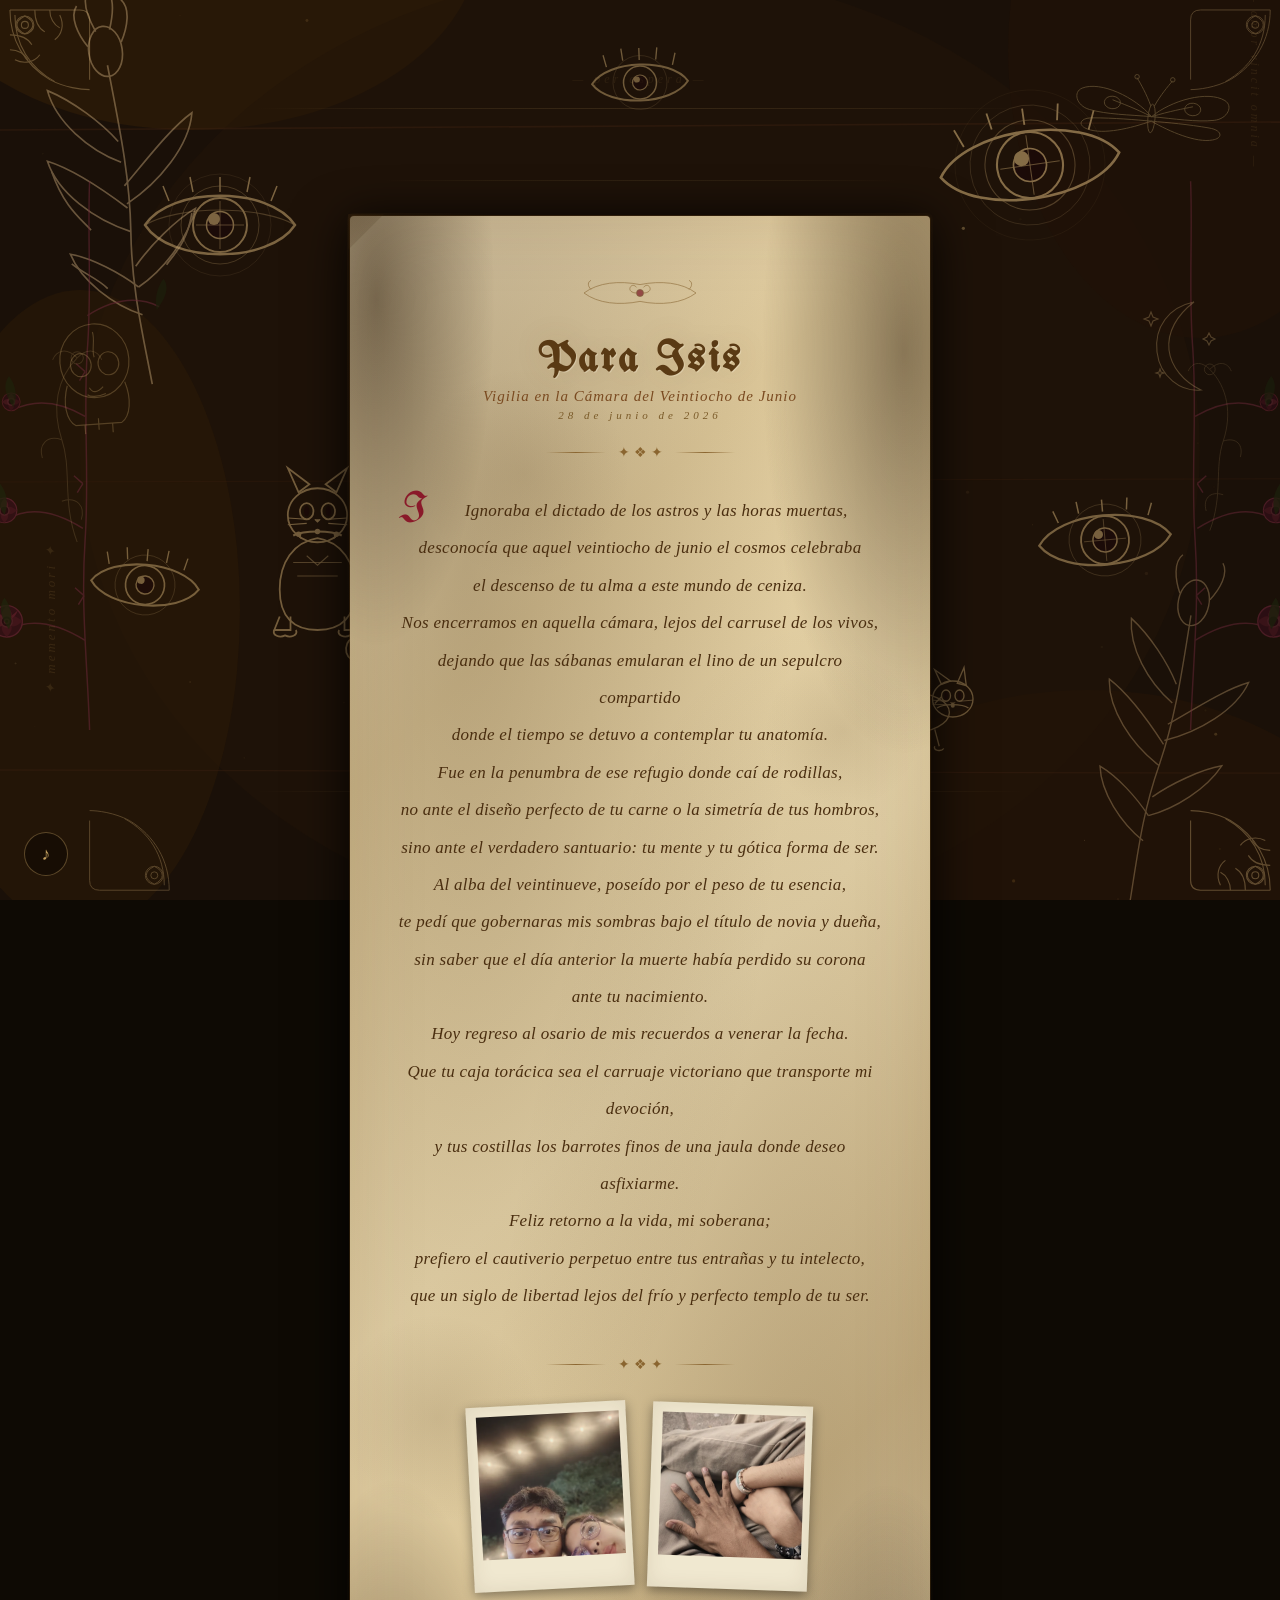
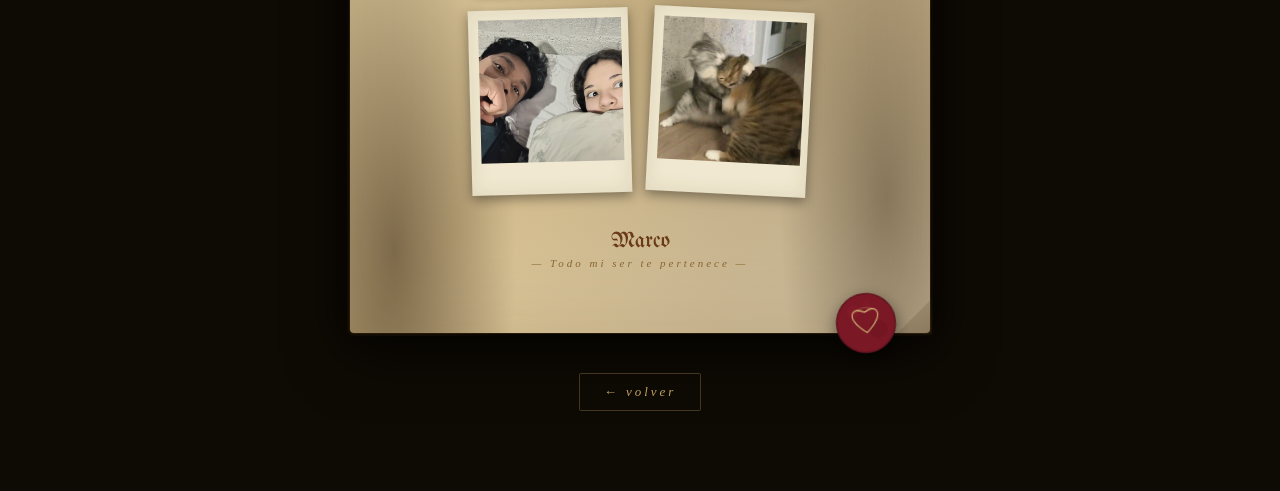
<file: poema.html>
<!DOCTYPE html>
<html lang="es">
<head>
  <meta charset="UTF-8">
  <meta name="viewport" content="width=device-width, initial-scale=1.0">
  <title>Para Isis</title>
  <link rel="stylesheet" href="style.css">
  <link href="https://fonts.googleapis.com/css2?family=UnifrakturMaguntia&family=Cinzel:wght@400;700&family=IM+Fell+English:ital@0;1&display=swap" rel="stylesheet">
  <style>

    body {
      display: block !important;
      height: auto !important;
      overflow-x: hidden !important;
      overflow-y: auto !important;
    }

    html {
      overflow-x: hidden;
      overflow-y: auto;
    }

    .escena-poema {
      position: relative;
      z-index: 2;
      min-height: 100vh;
      width: 100%;
      display: flex;
      flex-direction: column;
      align-items: center;
      justify-content: center;
      padding: 60px 20px 20px;
    }

    .pergamino-wrap {
      position: relative;
      max-width: 580px;
      width: 92vw;
      opacity: 0;
      transform: translateY(40px) scale(0.96);
      animation: pergamino-aparece 1.4s cubic-bezier(0.16,1,0.3,1) 0.3s forwards;
    }

    @keyframes pergamino-aparece {
      to { opacity: 1; transform: translateY(0) scale(1); }
    }

    .pergamino {
      position: relative;
      background:
        radial-gradient(ellipse at 20% 20%, rgba(60,40,15,0.25) 0%, transparent 50%),
        radial-gradient(ellipse at 80% 80%, rgba(50,32,12,0.2) 0%, transparent 50%),
        linear-gradient(135deg, #e8d9b8 0%, #ddc89a 25%, #e4d2a8 50%, #d4bd8e 75%, #e8d9b8 100%);
      border-radius: 4px;
      padding: 56px 48px 64px;
      box-shadow:
        0 0 0 1px rgba(90,60,20,0.4),
        0 0 40px rgba(0,0,0,0.6),
        0 20px 60px rgba(0,0,0,0.5),
        inset 0 0 80px rgba(80,50,15,0.15);
    }

    .pergamino::before {
      content: '';
      position: absolute;
      inset: -3px;
      background:
        radial-gradient(ellipse at 5% 5%, rgba(40,25,8,0.5) 0%, transparent 15%),
        radial-gradient(ellipse at 95% 8%, rgba(40,25,8,0.45) 0%, transparent 18%),
        radial-gradient(ellipse at 8% 95%, rgba(40,25,8,0.5) 0%, transparent 16%),
        radial-gradient(ellipse at 92% 92%, rgba(40,25,8,0.4) 0%, transparent 14%);
      border-radius: 6px;
      pointer-events: none;
      z-index: 0;
    }

    .pergamino::after {
      content: '';
      position: absolute;
      inset: 0;
      background:
        radial-gradient(circle at 15% 70%, rgba(70,45,15,0.12) 0%, transparent 8%),
        radial-gradient(circle at 85% 30%, rgba(70,45,15,0.1) 0%, transparent 6%),
        radial-gradient(circle at 60% 85%, rgba(70,45,15,0.08) 0%, transparent 10%),
        radial-gradient(circle at 30% 15%, rgba(70,45,15,0.1) 0%, transparent 7%);
      pointer-events: none;
      z-index: 1;
    }

    .esquina-doblada {
      position: absolute;
      width: 36px;
      height: 36px;
      pointer-events: none;
      z-index: 3;
    }
    .esquina-doblada.tl { top: -2px; left: -2px; clip-path: polygon(0 0, 100% 0, 0 100%); background: linear-gradient(135deg, rgba(60,40,15,0.3), transparent); }
    .esquina-doblada.br { bottom: -2px; right: -2px; clip-path: polygon(100% 100%, 0 100%, 100% 0); background: linear-gradient(315deg, rgba(60,40,15,0.3), transparent); }

    .orn-pergamino-top {
      position: relative;
      z-index: 2;
      text-align: center;
      margin-bottom: 18px;
    }

    .orn-pergamino-top svg {
      width: 140px;
      height: auto;
      opacity: 0;
      animation: orn-aparece 1s ease 1s forwards;
    }

    @keyframes orn-aparece {
      to { opacity: 0.7; }
    }

    .titulo-poema {
      position: relative;
      z-index: 2;
      font-family: 'UnifrakturMaguntia', cursive;
      font-size: clamp(28px, 5vw, 42px);
      color: #5a3a14;
      text-align: center;
      letter-spacing: 3px;
      text-shadow: 1px 1px 0 rgba(255,250,230,0.3), 0 0 30px rgba(120,80,20,0.15);
      margin-bottom: 6px;
      opacity: 0;
      animation: titulo-aparece 1s ease 0.8s forwards;
    }

    .subtitulo-poema {
      position: relative;
      z-index: 2;
      font-family: 'IM Fell English', serif;
      font-style: italic;
      font-size: clamp(12px, 1.8vw, 15px);
      color: #7a4a20;
      text-align: center;
      letter-spacing: 1px;
      margin-bottom: 4px;
      opacity: 0;
      animation: titulo-aparece 1s ease 0.9s forwards;
    }

    @keyframes titulo-aparece {
      to { opacity: 1; }
    }

    .fecha-poema {
      position: relative;
      z-index: 2;
      text-align: center;
      font-family: 'IM Fell English', serif;
      font-style: italic;
      font-size: 11px;
      color: #7a5a28;
      letter-spacing: 4px;
      opacity: 0;
      animation: titulo-aparece 1s ease 1.1s forwards;
    }

    .separador-poema {
      position: relative;
      z-index: 2;
      display: flex;
      align-items: center;
      justify-content: center;
      gap: 12px;
      margin: 22px 0 30px;
      opacity: 0;
      animation: titulo-aparece 1s ease 1.4s forwards;
    }

    .separador-poema .linea-orn {
      width: 60px;
      height: 1px;
      background: linear-gradient(90deg, transparent, #8a6530, transparent);
    }

    .separador-poema .simbolo-orn {
      color: #8a6530;
      font-size: 14px;
    }

    .texto-poema {
      position: relative;
      z-index: 2;
      font-family: 'IM Fell English', serif;
      font-style: italic;
      font-size: clamp(14px, 2vw, 17px);
      line-height: 2.2;
      color: #4a2e10;
      text-align: center;
      letter-spacing: 0.3px;
      white-space: pre-line;
      opacity: 0;
      animation: texto-aparece 1.5s ease 1.8s forwards;
    }

    @keyframes texto-aparece {
      to { opacity: 1; }
    }

    .inicial-decorada {
      font-family: 'UnifrakturMaguntia', cursive;
      font-size: 2.2em;
      color: #8a1a2a;
      float: left;
      line-height: 0.8;
      padding-right: 6px;
      margin-top: 2px;
    }

    .firma-poema {
      position: relative;
      z-index: 2;
      text-align: center;
      margin-top: 36px;
      opacity: 0;
      animation: titulo-aparece 1.2s ease 2.4s forwards;
    }

    .firma-poema .nombre {
      font-family: 'UnifrakturMaguntia', cursive;
      font-size: 22px;
      color: #6a3a18;
    }

    .firma-poema .sub {
      font-family: 'IM Fell English', serif;
      font-style: italic;
      font-size: 11px;
      color: #8a6530;
      letter-spacing: 3px;
      margin-top: 4px;
    }

    .sello-cera {
      position: absolute;
      bottom: -22px;
      right: 32px;
      width: 64px;
      height: 64px;
      z-index: 4;
      opacity: 0;
      transform: scale(0) rotate(-25deg);
      animation: sello-cae 0.8s cubic-bezier(0.34,1.56,0.64,1) 2.6s forwards;
      filter: drop-shadow(0 6px 8px rgba(0,0,0,0.5));
    }

    @keyframes sello-cae {
      to { opacity: 1; transform: scale(1) rotate(-8deg); }
    }

    /* Ornamentos laterales — ahora con position:fixed para no afectar el layout */
    .orn-lateral {
      position: fixed;
      opacity: 0.18;
      pointer-events: none;
      z-index: 1;
      top: 50%;
    }

    .orn-lateral.izq {
      left: 2%;
      transform: translateY(-50%);
      width: clamp(60px, 8vw, 110px);
      animation: flotar 6s ease-in-out infinite;
    }

    .orn-lateral.der {
      right: 2%;
      transform: translateY(-50%);
      width: clamp(50px, 7vw, 90px);
      animation: flotar 7s ease-in-out infinite reverse;
    }

    @keyframes flotar {
      0%, 100% { transform: translateY(-50%) rotate(0deg); }
      50%       { transform: translateY(-56%) rotate(3deg); }
    }

    .volver-wrap {
      position: relative;
      z-index: 2;
      text-align: center;
      margin: 40px 0 60px;
      opacity: 0;
      animation: titulo-aparece 1s ease 3s forwards;
    }

    .volver {
      display: inline-flex;
      align-items: center;
      gap: 8px;
      font-family: 'IM Fell English', serif;
      font-style: italic;
      font-size: 13px;
      color: #c4a060;
      text-decoration: none;
      letter-spacing: 3px;
      padding: 10px 24px;
      border: 1px solid rgba(196,160,96,0.3);
      border-radius: 2px;
      transition: all 0.4s ease;
    }

    .volver:hover {
      color: #e8d09a;
      border-color: rgba(196,160,96,0.6);
      box-shadow: 0 0 20px rgba(196,160,96,0.15);
      letter-spacing: 4px;
    }
.volver:hover {
  color: #e8d09a;
  border-color: rgba(196,160,96,0.6);
  box-shadow: 0 0 20px rgba(196,160,96,0.15);
  letter-spacing: 4px;
}

/* ===== GALERÍA POLAROID ===== */
.galeria-polaroid {
  display: flex;
  flex-wrap: wrap;
  justify-content: center;
  gap: 20px;
  margin: 28px 0 36px;
  position: relative;
  z-index: 2;
}

.polaroid {
  background: #f0e8d0;
  padding: 10px 10px 32px;
  box-shadow:
    0 4px 12px rgba(0,0,0,0.4),
    inset 0 0 20px rgba(80,50,15,0.1);
  transition: transform 0.3s ease;
  cursor: default;
  max-width: 160px;
}

.polaroid:hover {
  transform: rotate(0deg) scale(1.05) !important;
  z-index: 10;
}

.polaroid img {
  width: 143px;
  height: 143px;
  object-fit: cover;
  display: block;
  filter: sepia(20%) contrast(0.95) brightness(0.95);
}
/* ===== BOTÓN MÚSICA ===== */
#btn-musica {
  position: fixed;
  bottom: 24px;
  left: 24px;
  width: 44px;
  height: 44px;
  background: rgba(20, 12, 4, 0.8);
  border: 1px solid rgba(196, 160, 96, 0.4);
  border-radius: 50%;
  display: flex;
  align-items: center;
  justify-content: center;
  cursor: pointer;
  z-index: 100;
  transition: all 0.3s ease;
  color: #c4a060;
  font-size: 18px;
}
#btn-musica:hover {
  border-color: rgba(196, 160, 96, 0.8);
  box-shadow: 0 0 16px rgba(196, 160, 96, 0.2);
}
#btn-musica.sonando {
  border-color: rgba(196, 160, 96, 0.9);
  box-shadow: 0 0 20px rgba(196, 160, 96, 0.3);
  animation: pulso-musica 2s ease-in-out infinite;
}
@keyframes pulso-musica {
  0%, 100% { box-shadow: 0 0 10px rgba(196,160,96,0.2); }
  50%       { box-shadow: 0 0 24px rgba(196,160,96,0.5); }
}

    
    @media (max-width: 480px) {
      .pergamino { padding: 40px 24px 48px; }
      .orn-lateral { display: none; }
      .sello-cera { width: 50px; height: 50px; right: 16px; bottom: -18px; }
    }

    @media (prefers-reduced-motion: reduce) {
      .pergamino-wrap, .titulo-poema, .subtitulo-poema, .fecha-poema,
      .separador-poema, .texto-poema, .firma-poema, .sello-cera, .volver-wrap {
        animation: none; opacity: 1; transform: none;
      }
    }

  </style>
</head>
<body>

  <canvas id="canvas"></canvas>

  <!-- FONDO COLLAGE -->
  <!-- ===== FONDO ===== -->
  <div class="fondo-collage" aria-hidden="true">

    <!-- Papel envejecido base -->
    <svg class="papel-textura" viewBox="0 0 800 800" xmlns="http://www.w3.org/2000/svg" preserveAspectRatio="xMidYMid slice">
      <rect width="800" height="800" fill="#1a1008"/>
      <ellipse cx="120" cy="80"  rx="180" ry="120" fill="#2e1c08" opacity="0.7"/>
      <ellipse cx="680" cy="700" rx="200" ry="150" fill="#261508" opacity="0.6"/>
      <ellipse cx="400" cy="400" rx="350" ry="300" fill="#221408" opacity="0.5"/>
      <ellipse cx="50"  cy="500" rx="100" ry="200" fill="#2a1a07" opacity="0.6"/>
      <ellipse cx="750" cy="150" rx="120" ry="180" fill="#201208" opacity="0.7"/>
      <line x1="0" y1="200" x2="800" y2="195" stroke="#3a2010" stroke-width="1"   opacity="0.5"/>
      <line x1="0" y1="420" x2="800" y2="418" stroke="#381e0e" stroke-width="0.6" opacity="0.4"/>
      <line x1="0" y1="600" x2="800" y2="602" stroke="#3a2010" stroke-width="0.8" opacity="0.45"/>
    </svg>

    <!-- Botánico izquierda - MÁS VISIBLE -->
    <svg class="collage-elemento c-botanico-1" viewBox="0 0 200 300" xmlns="http://www.w3.org/2000/svg">
      <g opacity="0.45" fill="none" stroke="#c8a87a" stroke-width="1.2">
        <path d="M100 290 C98 250 95 220 100 180 C105 140 102 100 100 60"/>
        <path d="M100 240 C80 230 60 210 55 190 C70 195 88 208 100 220"/>
        <path d="M100 220 C120 210 140 190 148 170 C133 176 112 192 100 205"/>
        <path d="M100 180 C75 168 52 145 48 122 C65 130 85 148 100 163"/>
        <path d="M100 160 C125 148 150 125 155 102 C138 111 118 131 100 147"/>
        <path d="M100 130 C78 118 58 95 55 72 C72 82 90 100 100 115"/>
        <path d="M78 218 C72 210 60 203 55 197"/>
        <path d="M122 207 C128 200 138 195 145 173"/>
        <path d="M72 175 C65 165 55 155 50 130"/>
        <ellipse cx="100" cy="50" rx="12" ry="18"/>
        <path d="M88 45 C82 35 78 22 84 15"/>
        <path d="M112 45 C118 35 122 22 116 15"/>
        <path d="M95 35 C90 22 88 10 95 5"/>
        <path d="M105 35 C110 22 112 10 105 5"/>
      </g>
    </svg>

    <!-- Botánico derecha espejado -->
    <svg class="collage-elemento c-botanico-2" viewBox="0 0 200 300" xmlns="http://www.w3.org/2000/svg">
      <g opacity="0.4" fill="none" stroke="#b8986a" stroke-width="1.1" transform="scale(-1,1) translate(-200,0)">
        <path d="M100 290 C98 250 95 220 100 180 C105 140 102 100 100 60"/>
        <path d="M100 240 C80 230 60 210 55 190 C70 195 88 208 100 220"/>
        <path d="M100 220 C120 210 140 190 148 170 C133 176 112 192 100 205"/>
        <path d="M100 180 C75 168 52 145 48 122 C65 130 85 148 100 163"/>
        <path d="M100 160 C125 148 150 125 155 102 C138 111 118 131 100 147"/>
        <path d="M100 130 C78 118 58 95 55 72 C72 82 90 100 100 115"/>
        <ellipse cx="100" cy="50" rx="12" ry="18"/>
        <path d="M88 45 C82 35 78 22 84 15"/>
        <path d="M112 45 C118 35 122 22 116 15"/>
      </g>
    </svg>

    <!-- Rosas góticas izquierda -->
    <svg class="collage-elemento c-rosas-iz" viewBox="0 0 160 500" xmlns="http://www.w3.org/2000/svg">
      <g fill="none" stroke="#6a2838" stroke-width="1.3" opacity="0.55">
        <!-- tallo -->
        <path d="M80 500 C78 440 72 390 76 330 C80 270 74 220 78 160 C82 110 78 60 80 10"/>
        <!-- ramas -->
        <path d="M76 420 C52 405 28 400 8 410"/>
        <path d="M74 320 C50 305 26 300 6 312"/>
        <path d="M76 220 C54 207 32 204 12 214"/>
        <path d="M78 130 C100 116 122 112 142 122"/>
        <!-- espinas -->
        <path d="M75 380 L67 373 M75 380 L70 388"/>
        <path d="M74 280 L66 273 M74 280 L69 288"/>
        <path d="M76 180 L68 173 M76 180 L71 188"/>
        <!-- Rosa grande -->
        <g transform="translate(6,403)">
          <circle cx="0" cy="0" r="14" fill="#3d0e1e" stroke="#7a2840" stroke-width="1.2"/>
          <path d="M0,-14 C5,-9 7,-3 0,0 C-7,-3 -5,-9 0,-14Z" fill="#6a1e32" stroke="none"/>
          <path d="M-14,0 C-9,-5 -3,-7 0,0 C-3,7 -9,5 -14,0Z" fill="#6a1e32" stroke="none"/>
          <path d="M14,0 C9,5 3,7 0,0 C3,-7 9,-5 14,0Z"  fill="#581628" stroke="none"/>
          <path d="M0,14 C-5,9 -7,3 0,0 C7,3 5,9 0,14Z"  fill="#581628" stroke="none"/>
          <path d="M-10,-10 C-6,-6 -2,-4 0,0 C-4,-2 -8,-4 -10,-10Z" fill="#7a2038" stroke="none"/>
          <path d="M10,-10 C6,-6 2,-4 0,0 C4,-2 8,-4 10,-10Z"  fill="#7a2038" stroke="none"/>
          <circle cx="0" cy="0" r="5" fill="#2a0814"/>
          <circle cx="0" cy="0" r="2" fill="#180408"/>
        </g>
        <!-- Rosa mediana -->
        <g transform="translate(4,304)">
          <circle cx="0" cy="0" r="11" fill="#3d0e1e" stroke="#7a2840" stroke-width="1"/>
          <path d="M0,-11 C4,-7 5,-2 0,0 C-5,-2 -4,-7 0,-11Z" fill="#6a1e32" stroke="none"/>
          <path d="M-11,0 C-7,-4 -2,-5 0,0 C-2,5 -7,4 -11,0Z" fill="#6a1e32" stroke="none"/>
          <path d="M11,0 C7,4 2,5 0,0 C2,-5 7,-4 11,0Z"  fill="#581628" stroke="none"/>
          <path d="M0,11 C-4,7 -5,2 0,0 C5,2 4,7 0,11Z"  fill="#581628" stroke="none"/>
          <circle cx="0" cy="0" r="4" fill="#2a0814"/>
        </g>
        <!-- Rosa pequeña -->
        <g transform="translate(10,207)">
          <circle cx="0" cy="0" r="8" fill="#300a18" stroke="#6a2030" stroke-width="0.9"/>
          <path d="M0,-8 C3,-5 4,-2 0,0 C-4,-2 -3,-5 0,-8Z" fill="#581828" stroke="none"/>
          <path d="M-8,0 C-5,-3 -2,-4 0,0 C-2,4 -5,3 -8,0Z" fill="#581828" stroke="none"/>
          <path d="M8,0 C5,3 2,4 0,0 C2,-4 5,-3 8,0Z"  fill="#481020" stroke="none"/>
          <path d="M0,8 C-3,5 -4,2 0,0 C4,2 3,5 0,8Z"  fill="#481020" stroke="none"/>
          <circle cx="0" cy="0" r="3" fill="#200610"/>
        </g>
        <!-- hojas -->
        <path d="M8 410 C1 400 -2 390 4 382 C10 390 12 400 8 410Z"  fill="#1e3010" stroke="none" opacity="0.8"/>
        <path d="M4 308 C-3 298 -6 288 0 280 C6 288 8 298 4 308Z"   fill="#1e3010" stroke="none" opacity="0.75"/>
        <path d="M12 212 C5 202 2 192 8 184 C14 192 16 202 12 212Z" fill="#1a2c0e" stroke="none" opacity="0.7"/>
        <path d="M140 125 C147 115 152 105 146 97 C140 105 138 115 140 125Z" fill="#1a2c0e" stroke="none" opacity="0.65"/>
      </g>
    </svg>

    <!-- Rosas góticas derecha (espejo) -->
    <svg class="collage-elemento c-rosas-der" viewBox="0 0 160 500" xmlns="http://www.w3.org/2000/svg">
      <g fill="none" stroke="#6a2838" stroke-width="1.3" opacity="0.5" transform="scale(-1,1) translate(-160,0)">
        <path d="M80 500 C78 440 72 390 76 330 C80 270 74 220 78 160 C82 110 78 60 80 10"/>
        <path d="M76 420 C52 405 28 400 8 410"/>
        <path d="M74 320 C50 305 26 300 6 312"/>
        <path d="M76 220 C54 207 32 204 12 214"/>
        <path d="M75 380 L67 373 M75 380 L70 388"/>
        <path d="M74 280 L66 273 M74 280 L69 288"/>
        <g transform="translate(6,403)">
          <circle cx="0" cy="0" r="14" fill="#3d0e1e" stroke="#7a2840" stroke-width="1.2"/>
          <path d="M0,-14 C5,-9 7,-3 0,0 C-7,-3 -5,-9 0,-14Z" fill="#6a1e32" stroke="none"/>
          <path d="M-14,0 C-9,-5 -3,-7 0,0 C-3,7 -9,5 -14,0Z" fill="#6a1e32" stroke="none"/>
          <path d="M14,0 C9,5 3,7 0,0 C3,-7 9,-5 14,0Z"  fill="#581628" stroke="none"/>
          <path d="M0,14 C-5,9 -7,3 0,0 C7,3 5,9 0,14Z"  fill="#581628" stroke="none"/>
          <circle cx="0" cy="0" r="5" fill="#2a0814"/>
        </g>
        <g transform="translate(4,304)">
          <circle cx="0" cy="0" r="11" fill="#3d0e1e" stroke="#7a2840" stroke-width="1"/>
          <path d="M0,-11 C4,-7 5,-2 0,0 C-5,-2 -4,-7 0,-11Z" fill="#6a1e32" stroke="none"/>
          <path d="M-11,0 C-7,-4 -2,-5 0,0 C-2,5 -7,4 -11,0Z" fill="#6a1e32" stroke="none"/>
          <path d="M11,0 C7,4 2,5 0,0 C2,-5 7,-4 11,0Z"  fill="#581628" stroke="none"/>
          <path d="M0,11 C-4,7 -5,2 0,0 C5,2 4,7 0,11Z"  fill="#581628" stroke="none"/>
          <circle cx="0" cy="0" r="4" fill="#2a0814"/>
        </g>
        <g transform="translate(10,207)">
          <circle cx="0" cy="0" r="8" fill="#300a18" stroke="#6a2030" stroke-width="0.9"/>
          <path d="M0,-8 C3,-5 4,-2 0,0 C-4,-2 -3,-5 0,-8Z" fill="#581828" stroke="none"/>
          <path d="M-8,0 C-5,-3 -2,-4 0,0 C-2,4 -5,3 -8,0Z" fill="#581828" stroke="none"/>
          <path d="M8,0 C5,3 2,4 0,0 C2,-4 5,-3 8,0Z"  fill="#481020" stroke="none"/>
          <path d="M0,8 C-3,5 -4,2 0,0 C4,2 3,5 0,8Z"  fill="#481020" stroke="none"/>
          <circle cx="0" cy="0" r="3" fill="#200610"/>
        </g>
        <path d="M8 410 C1 400 -2 390 4 382 C10 390 12 400 8 410Z"  fill="#1e3010" stroke="none" opacity="0.8"/>
        <path d="M4 308 C-3 298 -6 288 0 280 C6 288 8 298 4 308Z"   fill="#1e3010" stroke="none" opacity="0.75"/>
        <path d="M12 212 C5 202 2 192 8 184 C14 192 16 202 12 212Z" fill="#1a2c0e" stroke="none" opacity="0.7"/>
      </g>
    </svg>

    <!-- Mariposa -->
    <svg class="collage-elemento c-mariposa" viewBox="0 0 200 160" xmlns="http://www.w3.org/2000/svg">
      <g opacity="0.32" fill="none" stroke="#d4b87a" stroke-width="1">
        <path d="M100 80 C80 60 40 45 20 55 C10 60 15 75 30 78 C50 82 75 80 100 80"/>
        <path d="M100 80 C120 60 160 45 180 55 C190 60 185 75 170 78 C150 82 125 80 100 80"/>
        <path d="M100 85 C78 95 48 105 30 100 C18 97 20 88 35 87 C58 85 82 85 100 85"/>
        <path d="M100 85 C122 95 152 105 170 100 C182 97 180 88 165 87 C142 85 118 85 100 85"/>
        <ellipse cx="100" cy="82" rx="4" ry="16"/>
        <path d="M98 68 C92 55 85 45 80 38"/>
        <path d="M102 68 C108 55 115 45 120 38"/>
        <circle cx="80" cy="37" r="2.5"/>
        <circle cx="120" cy="37" r="2.5"/>
        <ellipse cx="55"  cy="68" rx="9" ry="7"/>
        <ellipse cx="145" cy="68" rx="9" ry="7"/>
        <path d="M55 65 C65 68 80 72 100 80"/>
        <path d="M145 65 C135 68 120 72 100 80"/>
      </g>
    </svg>

    <!-- Ornamentos esquinas -->
    <svg class="collage-elemento c-ornamento-tl" viewBox="0 0 180 180" xmlns="http://www.w3.org/2000/svg">
      <g opacity="0.38" fill="none" stroke="#c9a870" stroke-width="1.1">
        <path d="M10 10 L80 10 Q90 10 90 20 L90 80"/>
        <path d="M10 10 C10 40 25 65 50 80 C65 88 82 90 90 90"/>
        <path d="M15 15 C15 45 30 68 55 82"/>
        <circle cx="25" cy="25" r="9"/>
        <path d="M25 16 Q33 20 33 25 Q33 30 25 34 Q17 30 17 25 Q17 20 25 16Z"/>
        <circle cx="25" cy="25" r="3.5"/>
        <path d="M35 10 C35 20 38 28 45 32"/>
        <path d="M50 10 C50 18 54 25 60 28"/>
        <path d="M10 35 C20 35 28 38 32 45"/>
        <path d="M10 50 C18 50 25 54 28 60"/>
        <path d="M60 15 C65 25 62 35 55 40"/>
        <path d="M15 60 C25 65 35 62 40 55"/>
      </g>
    </svg>

    <svg class="collage-elemento c-ornamento-br" viewBox="0 0 180 180" xmlns="http://www.w3.org/2000/svg">
      <g opacity="0.38" fill="none" stroke="#c9a870" stroke-width="1.1" transform="rotate(180 90 90)">
        <path d="M10 10 L80 10 Q90 10 90 20 L90 80"/>
        <path d="M10 10 C10 40 25 65 50 80 C65 88 82 90 90 90"/>
        <path d="M15 15 C15 45 30 68 55 82"/>
        <circle cx="25" cy="25" r="9"/>
        <path d="M25 16 Q33 20 33 25 Q33 30 25 34 Q17 30 17 25 Q17 20 25 16Z"/>
        <circle cx="25" cy="25" r="3.5"/>
        <path d="M35 10 C35 20 38 28 45 32"/>
        <path d="M50 10 C50 18 54 25 60 28"/>
        <path d="M10 35 C20 35 28 38 32 45"/>
        <path d="M10 50 C18 50 25 54 28 60"/>
        <path d="M60 15 C65 25 62 35 55 40"/>
        <path d="M15 60 C25 65 35 62 40 55"/>
      </g>
    </svg>

    <!-- Ornamentos esquinas restantes -->
    <svg class="collage-elemento c-ornamento-tr" viewBox="0 0 180 180" xmlns="http://www.w3.org/2000/svg">
      <g opacity="0.32" fill="none" stroke="#c9a870" stroke-width="1" transform="scale(-1,1) translate(-180,0)">
        <path d="M10 10 L80 10 Q90 10 90 20 L90 80"/>
        <path d="M10 10 C10 40 25 65 50 80 C65 88 82 90 90 90"/>
        <path d="M15 15 C15 45 30 68 55 82"/>
        <circle cx="25" cy="25" r="9"/>
        <path d="M25 16 Q33 20 33 25 Q33 30 25 34 Q17 30 17 25 Q17 20 25 16Z"/>
        <circle cx="25" cy="25" r="3.5"/>
      </g>
    </svg>

    <svg class="collage-elemento c-ornamento-bl" viewBox="0 0 180 180" xmlns="http://www.w3.org/2000/svg">
      <g opacity="0.32" fill="none" stroke="#c9a870" stroke-width="1" transform="scale(-1,-1) translate(-180,-180)">
        <path d="M10 10 L80 10 Q90 10 90 20 L90 80"/>
        <path d="M10 10 C10 40 25 65 50 80 C65 88 82 90 90 90"/>
        <path d="M15 15 C15 45 30 68 55 82"/>
        <circle cx="25" cy="25" r="9"/>
        <path d="M25 16 Q33 20 33 25 Q33 30 25 34 Q17 30 17 25 Q17 20 25 16Z"/>
        <circle cx="25" cy="25" r="3.5"/>
      </g>
    </svg>

    <!-- Calavera -->
    <svg class="collage-elemento c-calavera" viewBox="0 0 100 120" xmlns="http://www.w3.org/2000/svg">
      <g opacity="0.28" fill="none" stroke="#d4b070" stroke-width="1">
        <ellipse cx="50" cy="45" rx="30" ry="32"/>
        <path d="M25 65 C20 80 22 95 30 100 L70 100 C78 95 80 80 75 65"/>
        <line x1="50" y1="95" x2="50" y2="105"/>
        <line x1="38" y1="100" x2="38" y2="108"/>
        <line x1="62" y1="100" x2="62" y2="108"/>
        <ellipse cx="38" cy="48" rx="9" ry="10"/>
        <ellipse cx="62" cy="48" rx="9" ry="10"/>
        <path d="M44 68 C46 72 50 74 56 68"/>
        <path d="M42 74 C44 76 50 77 58 74"/>
        <path d="M50 20 C52 28 48 35 50 42"/>
      </g>
    </svg>

    <!-- Luna -->
    <svg class="collage-elemento c-luna" viewBox="0 0 100 120" xmlns="http://www.w3.org/2000/svg">
      <g opacity="0.32" fill="none" stroke="#c9a870" stroke-width="1.1">
        <path d="M65 20 C40 25 25 45 28 70 C31 95 52 110 72 108 C55 100 42 85 40 68 C38 50 48 33 65 20Z"/>
        <path d="M20 35 L22 30 L24 35 L29 37 L24 39 L22 44 L20 39 L15 37Z"/>
        <path d="M78 55 L80 51 L82 55 L86 57 L82 59 L80 63 L78 59 L74 57Z"/>
        <path d="M30 90 L31 87 L32 90 L35 91 L32 92 L31 95 L30 92 L27 91Z"/>
      </g>
    </svg>

    <!-- Textos latinos -->
    <div class="texto-victoriano t1" aria-hidden="true">✦ memento mori ✦</div>
    <div class="texto-victoriano t2" aria-hidden="true">— amor vincit omnia —</div>
    <div class="texto-victoriano t3" aria-hidden="true">✦ in aeternum ✦</div>
    <div class="texto-victoriano t4" aria-hidden="true">— per aspera —</div>

    <!-- Líneas decorativas -->
    <div class="linea-deco l1"></div>
    <div class="linea-deco l2"></div>
    <div class="linea-deco l3"></div>
    <div class="linea-deco l4"></div>
<!-- Ojos y gatos victorianos -->
    <svg class="collage-elemento c-ojos" viewBox="0 0 800 600" xmlns="http://www.w3.org/2000/svg">
      <g fill="none" stroke="#c9a870">

        <!-- OJO 1 - izquierda arriba -->
        <g transform="translate(120,150)" opacity="0.55">
          <path d="M-50 0 C-33-26 33-26 50 0 C33 26-33 26-50 0Z" stroke-width="1.6"/>
          <ellipse cx="0" cy="0" rx="18" ry="18" stroke-width="1.3"/>
          <ellipse cx="0" cy="0" rx="9"  ry="9"  fill="#1a0608" stroke-width="1"/>
          <circle  cx="-4" cy="-4" r="4" fill="#c9a870" stroke="none"/>
          <ellipse cx="0" cy="0" rx="26" ry="26" stroke-width="0.6" opacity="0.5"/>
          <ellipse cx="0" cy="0" rx="34" ry="34" stroke-width="0.4" opacity="0.3"/>
          <path d="M-34-16 L-38-26 M-18-22 L-20-32 M0-22 L0-32 M18-22 L20-32 M34-16 L38-26" stroke-width="1"/>
          <line x1="-16" y1="0" x2="16" y2="0" stroke-width="0.6" opacity="0.7"/>
          <line x1="0" y1="-16" x2="0" y2="16" stroke-width="0.6" opacity="0.7"/>
          <!-- líneas decorativas estilo grabado -->
          <path d="M-50 0 C-40-6-20-10 0-10 C20-10 40-6 50 0" stroke-width="0.7" opacity="0.5"/>
        </g>

        <!-- OJO 2 - derecha arriba grande -->
        <g transform="translate(660,110) rotate(-8)" opacity="0.6">
          <path d="M-60 0 C-40-30 40-30 60 0 C40 30-40 30-60 0Z" stroke-width="1.8"/>
          <ellipse cx="0" cy="0" rx="22" ry="22" stroke-width="1.4"/>
          <ellipse cx="0" cy="0" rx="11" ry="11" fill="#1a0608" stroke-width="1.1"/>
          <circle  cx="-5" cy="-5" r="5"  fill="#c9a870" stroke="none"/>
          <ellipse cx="0" cy="0" rx="30" ry="30" stroke-width="0.7" opacity="0.5"/>
          <ellipse cx="0" cy="0" rx="40" ry="40" stroke-width="0.5" opacity="0.35"/>
          <ellipse cx="0" cy="0" rx="50" ry="50" stroke-width="0.3" opacity="0.2"/>
          <path d="M-42-18 L-47-30 M-22-27 L-24-38 M0-27 L0-38 M22-27 L24-38 M42-18 L47-30" stroke-width="1.2"/>
          <line x1="-20" y1="0" x2="20" y2="0" stroke-width="0.7" opacity="0.7"/>
          <line x1="0" y1="-20" x2="0" y2="20" stroke-width="0.7" opacity="0.7"/>
        </g>

        <!-- OJO 3 - izquierda medio -->
        <g transform="translate(70,390) rotate(5)" opacity="0.5">
          <path d="M-36 0 C-24-18 24-18 36 0 C24 18-24 18-36 0Z" stroke-width="1.4"/>
          <ellipse cx="0" cy="0" rx="13" ry="13" stroke-width="1.1"/>
          <ellipse cx="0" cy="0" rx="6"  ry="6"  fill="#1a0608" stroke-width="0.9"/>
          <circle  cx="-3" cy="-3" r="2.5" fill="#c9a870" stroke="none"/>
          <ellipse cx="0" cy="0" rx="20" ry="20" stroke-width="0.6" opacity="0.4"/>
          <path d="M-25-12 L-27-20 M-13-16 L-14-24 M0-16 L0-24 M13-16 L14-24 M25-12 L27-20" stroke-width="0.9"/>
        </g>

        <!-- OJO 4 - derecha medio -->
        <g transform="translate(710,360) rotate(-5)" opacity="0.52">
          <path d="M-44 0 C-29-22 29-22 44 0 C29 22-29 22-44 0Z" stroke-width="1.5"/>
          <ellipse cx="0" cy="0" rx="16" ry="16" stroke-width="1.2"/>
          <ellipse cx="0" cy="0" rx="8"  ry="8"  fill="#1a0608" stroke-width="1"/>
          <circle  cx="-4" cy="-4" r="3" fill="#c9a870" stroke="none"/>
          <ellipse cx="0" cy="0" rx="24" ry="24" stroke-width="0.6" opacity="0.4"/>
          <path d="M-30-14 L-33-22 M-16-19 L-17-27 M0-19 L0-27 M16-19 L17-27 M30-14 L33-22" stroke-width="1"/>
          <line x1="-14" y1="0" x2="14" y2="0" stroke-width="0.6" opacity="0.6"/>
          <line x1="0" y1="-14" x2="0" y2="14" stroke-width="0.6" opacity="0.6"/>
        </g>

        <!-- OJO 5 - abajo izquierda pequeño -->
        <g transform="translate(240,530) rotate(3)" opacity="0.45">
          <path d="M-26 0 C-17-13 17-13 26 0 C17 13-17 13-26 0Z" stroke-width="1.2"/>
          <ellipse cx="0" cy="0" rx="9" ry="9" stroke-width="1"/>
          <ellipse cx="0" cy="0" rx="4" ry="4" fill="#1a0608" stroke-width="0.8"/>
          <circle  cx="-2" cy="-2" r="2" fill="#c9a870" stroke="none"/>
          <path d="M-18-9 L-19-16 M-9-12 L-9-19 M0-12 L0-19 M9-12 L9-19 M18-9 L19-16" stroke-width="0.8"/>
        </g>

        <!-- OJO 6 - arriba centro -->
        <g transform="translate(400,55) rotate(-2)" opacity="0.48">
          <path d="M-32 0 C-21-16 21-16 32 0 C21 16-21 16-32 0Z" stroke-width="1.3"/>
          <ellipse cx="0" cy="0" rx="11" ry="11" stroke-width="1"/>
          <ellipse cx="0" cy="0" rx="5"  ry="5"  fill="#1a0608" stroke-width="0.8"/>
          <circle  cx="-2" cy="-2" r="2" fill="#c9a870" stroke="none"/>
          <ellipse cx="0" cy="0" rx="18" ry="18" stroke-width="0.5" opacity="0.4"/>
          <path d="M-22-11 L-24-19 M-11-15 L-12-23 M0-15 L0-23 M11-15 L12-23 M22-11 L24-19" stroke-width="0.9"/>
        </g>

        <!-- GATO 1 - izquierda, estilo jeroglífico egipcio sentado -->
        <g transform="translate(185,420) scale(0.9)" opacity="0.5" stroke-width="1.3">
          <!-- cuerpo -->
          <path d="M0 0 C-18 0-28-10-28-30 C-28-50-18-65 0-68 C18-65 28-50 28-30 C28-10 18 0 0 0Z"/>
          <!-- cabeza -->
          <ellipse cx="0" cy="-85" rx="22" ry="20"/>
          <!-- cuello -->
          <path d="M-12-68 L-16-72 M12-68 L16-72"/>
          <!-- orejas puntiagudas -->
          <path d="M-14-102 L-22-120 L-6-108Z"/>
          <path d="M14-102 L22-120 L6-108Z"/>
          <!-- ojos del gato -->
          <ellipse cx="-8" cy="-88" rx="5" ry="6"/>
          <ellipse cx="8"  cy="-88" rx="5" ry="6"/>
          <ellipse cx="-8" cy="-88" rx="2" ry="4" fill="#1a0608" stroke="none"/>
          <ellipse cx="8"  cy="-88" rx="2" ry="4" fill="#1a0608" stroke="none"/>
          <!-- nariz -->
          <path d="M-2-82 L0-80 L2-82" fill="#c9a870" stroke-width="0.8"/>
          <!-- bigotes -->
          <line x1="-22" y1="-83" x2="-8" y2="-82"  stroke-width="0.8"/>
          <line x1="-22" y1="-78" x2="-8" y2="-79"  stroke-width="0.8"/>
          <line x1="22"  y1="-83" x2="8"  y2="-82"  stroke-width="0.8"/>
          <line x1="22"  y1="-78" x2="8"  y2="-79"  stroke-width="0.8"/>
          <!-- collar decorativo -->
          <path d="M-18-70 C-10-74 10-74 18-70" stroke-width="1.5"/>
          <circle cx="-14" cy="-71" r="2" fill="#c9a870" stroke="none"/>
          <circle cx="0"   cy="-73" r="2" fill="#c9a870" stroke="none"/>
          <circle cx="14"  cy="-71" r="2" fill="#c9a870" stroke="none"/>
          <!-- patas delanteras -->
          <path d="M-28-10 L-32 0 L-20 0 L-20-10"/>
          <path d="M28-10 L32 0 L20 0 L20-10"/>
          <!-- pies -->
          <path d="M-32 0 C-34 4-28 6-24 4 C-20 6-14 4-16 0"/>
          <path d="M32 0 C34 4 28 6 24 4 C20 6 14 4 16 0"/>
          <!-- cola enroscada -->
          <path d="M28-20 C50-10 55 10 40 20 C28 28 18 20 22 10 C26 2 36 6 32 14"/>
          <!-- decoración jeroglífica en el cuerpo -->
          <line x1="-15" y1="-40" x2="15" y2="-40" stroke-width="0.7" opacity="0.7"/>
          <line x1="-18" y1="-50" x2="18" y2="-50" stroke-width="0.7" opacity="0.7"/>
          <path d="M-8-55 L0-48 L8-55" stroke-width="0.8" opacity="0.7"/>
        </g>

        <!-- GATO 2 - derecha, más pequeño, diferente pose (caminando) -->
        <g transform="translate(580,490) scale(0.75)" opacity="0.45" stroke-width="1.2">
          <!-- cuerpo horizontal -->
          <ellipse cx="0" cy="-20" rx="35" ry="18"/>
          <!-- cabeza -->
          <ellipse cx="38" cy="-32" rx="18" ry="16"/>
          <!-- cuello -->
          <path d="M22-28 L28-34"/>
          <!-- orejas -->
          <path d="M28-45 L22-58 L36-48Z"/>
          <path d="M42-46 L48-60 L50-44Z"/>
          <!-- ojos -->
          <ellipse cx="32" cy="-35" rx="4" ry="5"/>
          <ellipse cx="44" cy="-35" rx="4" ry="5"/>
          <ellipse cx="32" cy="-35" rx="1.5" ry="3.5" fill="#1a0608" stroke="none"/>
          <ellipse cx="44" cy="-35" rx="1.5" ry="3.5" fill="#1a0608" stroke="none"/>
          <!-- nariz -->
          <path d="M36-29 L38-27 L40-29" fill="#c9a870" stroke-width="0.7"/>
          <!-- bigotes -->
          <line x1="20" y1="-31" x2="32" y2="-30" stroke-width="0.7"/>
          <line x1="20" y1="-27" x2="32" y2="-27" stroke-width="0.7"/>
          <line x1="56" y1="-31" x2="44" y2="-30" stroke-width="0.7"/>
          <!-- collar -->
          <path d="M24-24 C30-28 46-28 52-24" stroke-width="1.3"/>
          <circle cx="38" cy="-26" r="1.8" fill="#c9a870" stroke="none"/>
          <!-- patas -->
          <line x1="-20" y1="-5" x2="-24" y2="10"/>
          <line x1="-8"  y1="-4" x2="-10" y2="12"/>
          <line x1="10"  y1="-4" x2="12"  y2="12"/>
          <line x1="22"  y1="-5" x2="26"  y2="10"/>
          <!-- pies -->
          <path d="M-28 10 C-30 14-22 15-20 12"/>
          <path d="M-14 12 C-16 16-8  17-6  13"/>
          <path d="M8   12 C6  16 14  17 16  13"/>
          <path d="M22  10 C20 14 28  15 30  12"/>
          <!-- cola -->
          <path d="M-35-18 C-50-10-52 8-42 14 C-34 18-28 10-34 4"/>
        </g>

        <!-- GATO 3 - pequeño arriba derecha, solo cabeza estilo sello -->
        <g transform="translate(560,200) scale(0.55)" opacity="0.42" stroke-width="1.1">
          <ellipse cx="0" cy="0" rx="24" ry="22"/>
          <path d="M-16-18 L-22-34 L-8-22Z"/>
          <path d="M16-18 L22-34 L8-22Z"/>
          <ellipse cx="-8" cy="-4" rx="6" ry="7"/>
          <ellipse cx="8"  cy="-4" rx="6" ry="7"/>
          <ellipse cx="-8" cy="-4" rx="2.5" ry="4.5" fill="#1a0608" stroke="none"/>
          <ellipse cx="8"  cy="-4" rx="2.5" ry="4.5" fill="#1a0608" stroke="none"/>
          <path d="M-3 4 L0 6 L3 4" fill="#c9a870" stroke-width="0.7"/>
          <line x1="-20" y1="2"  x2="-6"  y2="3"  stroke-width="0.7"/>
          <line x1="-20" y1="7"  x2="-6"  y2="7"  stroke-width="0.7"/>
          <line x1="20"  y1="2"  x2="6"   y2="3"  stroke-width="0.7"/>
          <line x1="20"  y1="7"  x2="6"   y2="7"  stroke-width="0.7"/>
          <!-- círculo decorativo alrededor -->
          <circle cx="0" cy="0" r="32" stroke-width="0.8" opacity="0.5"/>
          <circle cx="0" cy="0" r="40" stroke-width="0.5" opacity="0.3"/>
        </g>

      </g>
    </svg>
  </div>

  <!-- Ornamentos laterales fijos -->
  <svg class="orn-lateral izq" viewBox="0 0 100 200" xmlns="http://www.w3.org/2000/svg">
    <g fill="none" stroke="#c9a870" stroke-width="1">
      <path d="M50 10 C30 30 25 60 35 90 C45 120 35 150 50 190"/>
      <circle cx="50" cy="10" r="6"/>
      <path d="M50 10 C40 0 30 2 26 12"/>
      <path d="M50 10 C60 0 70 2 74 12"/>
      <path d="M35 90 C20 85 12 95 16 108"/>
      <path d="M35 150 C50 145 58 155 54 168"/>
    </g>
  </svg>

  <svg class="orn-lateral der" viewBox="0 0 100 200" xmlns="http://www.w3.org/2000/svg">
    <g fill="none" stroke="#c9a870" stroke-width="1">
      <path d="M50 10 C70 30 75 60 65 90 C55 120 65 150 50 190"/>
      <circle cx="50" cy="10" r="6"/>
      <path d="M50 10 C40 0 30 2 26 12"/>
      <path d="M50 10 C60 0 70 2 74 12"/>
      <path d="M65 90 C80 85 88 95 84 108"/>
      <path d="M65 150 C50 145 42 155 46 168"/>
    </g>
  </svg>

  <div class="escena-poema">
    <div class="pergamino-wrap">

      <svg class="sello-cera" viewBox="0 0 100 100" xmlns="http://www.w3.org/2000/svg">
        <circle cx="50" cy="50" r="46" fill="#7a1825" stroke="#4a0e15" stroke-width="2"/>
        <circle cx="50" cy="50" r="46" fill="none" stroke="#9a2838" stroke-width="1" opacity="0.6"/>
        <circle cx="32" cy="30" r="10" fill="#8a1f2d" opacity="0.4"/>
        <circle cx="68" cy="62" r="14" fill="#6a141f" opacity="0.4"/>
        <circle cx="55" cy="20" r="7" fill="#8a1f2d" opacity="0.3"/>
        <path d="M50 65 C50 65 30 50 30 38 C30 30 37 25 50 33 C63 25 70 30 70 38 C70 50 50 65 50 65Z"
          fill="none" stroke="#c9a870" stroke-width="2"/>
        <path d="M35 30 Q50 22 65 30" fill="none" stroke="#c9a870" stroke-width="1" opacity="0.6"/>
      </svg>

      <div class="pergamino">
        <div class="esquina-doblada tl"></div>
        <div class="esquina-doblada br"></div>

        <div class="orn-pergamino-top">
          <svg viewBox="0 0 200 60" xmlns="http://www.w3.org/2000/svg">
            <g fill="none" stroke="#7a5520" stroke-width="1">
              <path d="M20 30 C40 15 70 12 100 18 C130 12 160 15 180 30"/>
              <path d="M20 30 C40 45 70 48 100 42 C130 48 160 45 180 30"/>
              <circle cx="100" cy="30" r="5" fill="#7a1825" stroke="#5a3a14"/>
              <path d="M95 22 C92 18 88 18 86 22 C84 26 88 30 95 30"/>
              <path d="M105 22 C108 18 112 18 114 22 C116 26 112 30 105 30"/>
              <path d="M30 25 C25 20 25 14 30 12"/>
              <path d="M170 25 C175 20 175 14 170 12"/>
            </g>
          </svg>
        </div>

        <h1 class="titulo-poema">Para Isis</h1>
        <p class="subtitulo-poema">Vigilia en la Cámara del Veintiocho de Junio</p>
        <p class="fecha-poema">28 de junio de 2026</p>

        <div class="separador-poema">
          <span class="linea-orn"></span>
          <span class="simbolo-orn">✦ ❖ ✦</span>
          <span class="linea-orn"></span>
        </div>

        <p class="texto-poema"><span class="inicial-decorada">I</span>Ignoraba el dictado de los astros y las horas muertas,
desconocía que aquel veintiocho de junio el cosmos celebraba
el descenso de tu alma a este mundo de ceniza.
Nos encerramos en aquella cámara, lejos del carrusel de los vivos,
dejando que las sábanas emularan el lino de un sepulcro compartido
donde el tiempo se detuvo a contemplar tu anatomía.
Fue en la penumbra de ese refugio donde caí de rodillas,
no ante el diseño perfecto de tu carne o la simetría de tus hombros,
sino ante el verdadero santuario: tu mente y tu gótica forma de ser.
Al alba del veintinueve, poseído por el peso de tu esencia,
te pedí que gobernaras mis sombras bajo el título de novia y dueña,
sin saber que el día anterior la muerte había perdido su corona ante tu nacimiento.
Hoy regreso al osario de mis recuerdos a venerar la fecha.
Que tu caja torácica sea el carruaje victoriano que transporte mi devoción,
y tus costillas los barrotes finos de una jaula donde deseo asfixiarme.
Feliz retorno a la vida, mi soberana;
prefiero el cautiverio perpetuo entre tus entrañas y tu intelecto,
que un siglo de libertad lejos del frío y perfecto templo de tu ser.</p>
<!-- GALERÍA DE FOTOS -->
        <div class="separador-poema" style="margin-top:40px;">
          <span class="linea-orn"></span>
          <span class="simbolo-orn">✦ ❖ ✦</span>
          <span class="linea-orn"></span>
        </div>

        <div class="galeria-polaroid">
          <div class="polaroid" style="transform: rotate(-3deg);">
            <img src="Foto1.webp" alt="nosotros"/>
          </div>
          <div class="polaroid" style="transform: rotate(2deg);">
            <img src="Foto2.webp" alt="nosotros"/>
          </div>
          <div class="polaroid" style="transform: rotate(-1.5deg);">
            <img src="Foto3.webp" alt="nosotros"/>
          </div>
          <div class="polaroid" style="transform: rotate(3deg);">
            <img src="Foto4.webp" alt="nosotros"/>
          </div>
        </div>
        <div class="firma-poema">
          <div class="nombre">Marco</div>
          <div class="sub">— Todo mi ser te pertenece —</div>
        </div>

      </div>
    </div>

    <div class="volver-wrap">
      <a class="volver" href="index.html">← volver</a>
    </div>
  </div>
<!-- REPRODUCTOR OCULTO -->
  <audio id="musica" loop>
    <source src="vilo.mp3" type="audio/mpeg">
  </audio>

  <div id="btn-musica" onclick="toggleMusica()" title="Música">
    <span id="icono-musica">♪</span>
  </div>
  <script src="script.js"></script>
</body>
</html>
</file>
<file: style.css>
*, *::before, *::after {
  margin: 0; padding: 0; box-sizing: border-box;
}

body {
  background: #0e0a04;
  min-height: 100vh;
  height: 100vh;
  display: flex;
  align-items: center;
  justify-content: center;
  font-family: 'Cinzel', serif;
  overflow: hidden;
  cursor: default;
}

.fondo-collage {
  position: fixed;
  inset: 0;
  z-index: 0;
  overflow: hidden;
  pointer-events: none;
}

.papel-textura {
  position: absolute;
  inset: 0;
  width: 100%;
  height: 100%;
  object-fit: cover;
}

.collage-elemento {
  position: absolute;
  pointer-events: none;
}

.c-botanico-1 {
  top: -20px;
  left: -15px;
  width: clamp(160px, 22vw, 280px);
  height: auto;
  transform: rotate(-8deg);
}

.c-botanico-2 {
  bottom: -20px;
  right: -15px;
  width: clamp(140px, 20vw, 260px);
  height: auto;
  transform: rotate(12deg) scaleX(-1);
}

.c-mariposa {
  top: 5%;
  right: 3%;
  width: clamp(100px, 14vw, 180px);
  height: auto;
  transform: rotate(5deg);
  animation: aleteo 6s ease-in-out infinite;
}

@keyframes aleteo {
  0%, 100% { transform: rotate(5deg) scaleX(1); opacity: 0.14; }
  50%       { transform: rotate(5deg) scaleX(0.92); opacity: 0.18; }
}

.c-ornamento-tl {
  top: 0;
  left: 0;
  width: clamp(100px, 14vw, 180px);
  height: auto;
}

.c-ornamento-br {
  bottom: 0;
  right: 0;
  width: clamp(100px, 14vw, 180px);
  height: auto;
}

.c-calavera {
  left: 3%;
  top: 42%;
  width: clamp(60px, 9vw, 120px);
  height: auto;
  transform: translateY(-50%) rotate(-4deg);
  animation: respirar 4s ease-in-out infinite;
}

@keyframes respirar {
  0%, 100% { opacity: 0.13; transform: translateY(-50%) rotate(-4deg) scale(1); }
  50%       { opacity: 0.18; transform: translateY(-50%) rotate(-4deg) scale(1.03); }
}

.c-luna {
  right: 4%;
  top: 38%;
  transform: translateY(-50%);
  width: clamp(55px, 8vw, 100px);
  height: auto;
  animation: luna-parpadeo 5s ease-in-out infinite;
}

@keyframes luna-parpadeo {
  0%, 100% { opacity: 0.16; }
  50%       { opacity: 0.22; }
}

.texto-victoriano {
  position: absolute;
  font-family: 'IM Fell English', serif;
  font-style: italic;
  color: #9a7840;
  letter-spacing: 3px;
  text-transform: lowercase;
  white-space: nowrap;
}

.t1 {
  bottom: 22%;
  left: 4%;
  font-size: clamp(8px, 1.1vw, 13px);
  transform: rotate(-90deg);
  transform-origin: left center;
  opacity: 0.18;
}

.t2 {
  top: 18%;
  right: 2%;
  font-size: clamp(8px, 1vw, 12px);
  transform: rotate(90deg);
  transform-origin: right center;
  opacity: 0.15;
}

.t3 {
  bottom: 8%;
  left: 50%;
  transform: translateX(-50%);
  font-size: clamp(9px, 1.2vw, 14px);
  opacity: 0.14;
  letter-spacing: 6px;
}

.t4 {
  top: 8%;
  left: 50%;
  transform: translateX(-50%);
  font-size: clamp(8px, 1.1vw, 12px);
  opacity: 0.13;
  letter-spacing: 4px;
}

.linea-deco {
  position: absolute;
  left: 50%;
  transform: translateX(-50%);
  height: 1px;
  background: linear-gradient(to right, transparent, #9a7840 20%, #c4a060 50%, #9a7840 80%, transparent);
}

.l1 { top: 12%; width: 60%; opacity: 0.15; }
.l2 { bottom: 12%; width: 60%; opacity: 0.15; }

.vignette {
  position: absolute;
  inset: 0;
  background: radial-gradient(
    ellipse 70% 65% at 50% 50%,
    transparent 30%,
    rgba(4, 2, 0, 0.55) 65%,
    rgba(2, 1, 0, 0.88) 100%
  );
}

.contenedor {
  position: relative;
  z-index: 1;
  text-align: center;
  display: flex;
  flex-direction: column;
  align-items: center;
  gap: 10px;
}

.titulo {
  font-family: 'UnifrakturMaguntia', cursive;
  font-size: clamp(38px, 6.5vw, 72px);
  color: #d4b070;
  letter-spacing: 6px;
  text-shadow:
    0 0 40px rgba(196, 160, 80, 0.3),
    0 0 80px rgba(196, 160, 80, 0.1),
    2px 2px 0px rgba(0,0,0,0.8);
  font-weight: 400;
  line-height: 1;
}

.subtitulo {
  font-family: 'IM Fell English', serif;
  font-style: italic;
  font-size: clamp(12px, 1.6vw, 16px);
  color: #9a7848;
  letter-spacing: 2px;
  opacity: 0.75;
  margin-top: -4px;
}

.caja-toracica { margin: 8px 0; }

.costillas-svg {
  width: clamp(220px, 38vw, 340px);
  height: auto;
  filter:
    drop-shadow(0 0 30px rgba(196, 160, 80, 0.12))
    drop-shadow(0 0 8px rgba(139, 26, 42, 0.2));
}

.corazon-grupo {
  transform-origin: 170px 252px;
  animation: latido 1.4s ease-in-out infinite;
}

.corazon-grupo:hover path:first-of-type {
  filter: brightness(1.25);
}

@keyframes latido {
  0%, 100% { transform: scale(1); }
  10%       { transform: scale(1.10); }
  20%       { transform: scale(0.98); }
  32%       { transform: scale(1.07); }
  44%       { transform: scale(1); }
}

.instruccion {
  font-family: 'IM Fell English', serif;
  font-style: italic;
  font-size: clamp(10px, 1.3vw, 13px);
  color: #7a5c30;
  letter-spacing: 5px;
  animation: parpadeo 3.5s ease-in-out infinite;
  margin-top: -4px;
}

@keyframes parpadeo {
  0%, 100% { opacity: 0.3; }
  50%       { opacity: 0.85; }
}

@media (max-width: 480px) {
  .c-ornamento-tl, .c-ornamento-br { width: 80px; }
  .c-calavera, .c-luna, .texto-victoriano { display: none; }
}
/* Ojos y gatos victorianos */
.c-ojos {
  position: absolute;
  inset: 0;
  width: 100%;
  height: 100%;
  animation: ojos-pulso 5s ease-in-out infinite;
  pointer-events: none;
}

@keyframes ojos-pulso {
  0%, 100% { opacity: 0.9; }
  50%       { opacity: 1; }
}
.c-rosas-iz {
  position: absolute;
  left: 0;
  top: 0;
  width: clamp(100px, 14vw, 180px);
  height: 100%;
}

.c-rosas-der {
  position: absolute;
  right: 0;
  top: 0;
  width: clamp(100px, 14vw, 180px);
  height: 100%;
}

.c-ornamento-tr {
  top: 0;
  right: 0;
  width: clamp(100px, 14vw, 180px);
  height: auto;
}

.c-ornamento-bl {
  bottom: 0;
  left: 0;
  width: clamp(100px, 14vw, 180px);
  height: auto;
}

.l3 { top: 20%; width: 40%; opacity: 0.1; }
.l4 { bottom: 20%; width: 40%; opacity: 0.1; }
</file>
